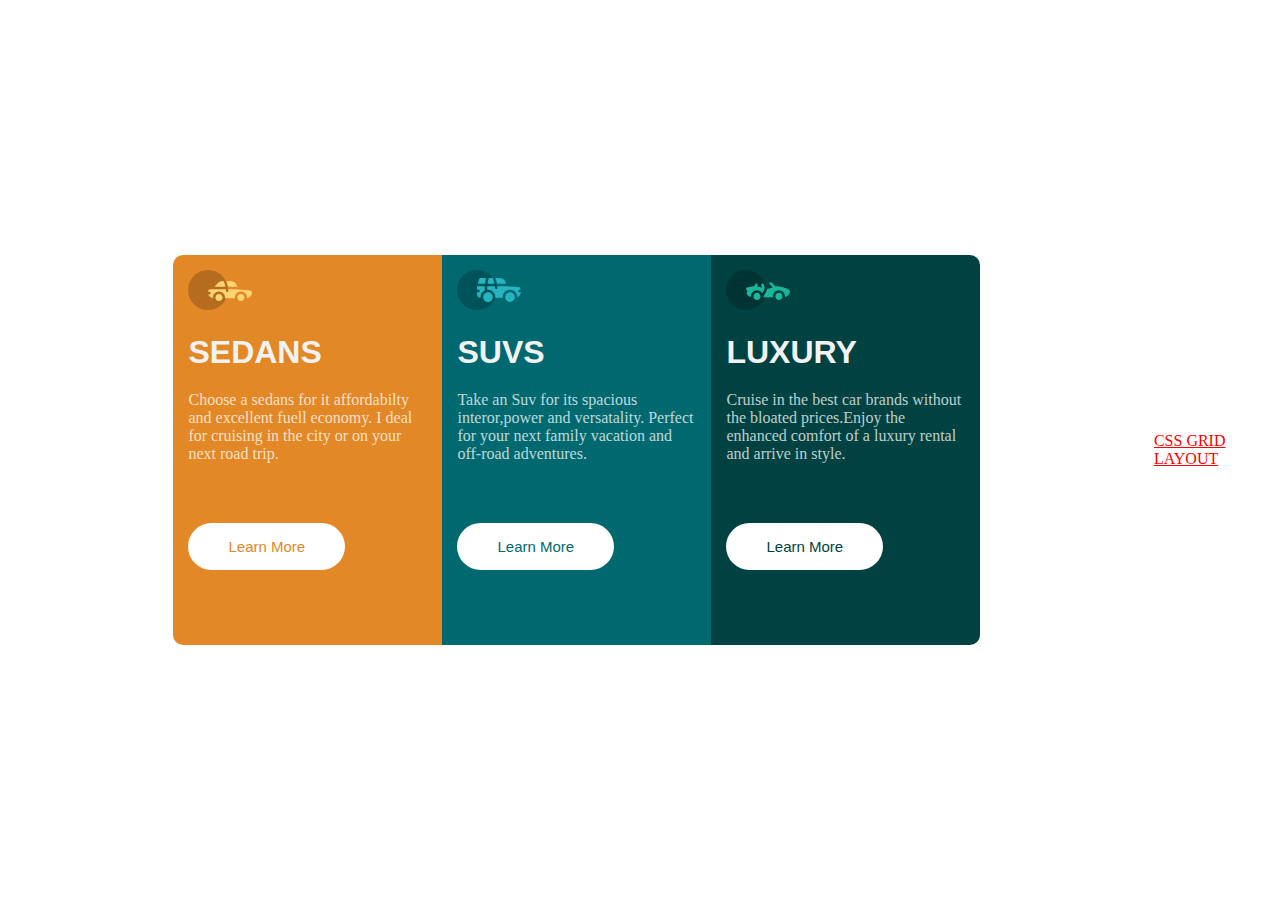
<file: Week4/index.html>
<!DOCTYPE html>
<html lang="en">
  <head>
    <meta charset="UTF-8" />
    <meta http-equiv="X-UA-Compatible" content="IE=edge" />
    <meta name="viewport" content="width=device-width, initial-scale=1.0" />
    <title>3-Column card design</title>
    <link rel="stylesheet" href="style.css">
  </head>
  <body class="flex-body">
    <div class="body-container">
      <div class="box box1">
        <div class="content-1">
          <img src="sedans-icon.svg" alt="">
          <h1>SEDANS</h1>
          <p>
            Choose a sedans for it affordabilty and excellent fuell economy. I
            deal for cruising in the city or on your next road trip.
          </p>
          <button class="btn btn1">Learn More</button>
        </div>
      </div>
      <div class="box box2">
        <div class="content-1">
          <img src="suvs-icon.svg" alt="" />
          <h1>SUVS</h1>
          <p>
            Take an Suv for its spacious interor,power and versatality. Perfect
            for your next family vacation and off-road adventures.
          </p>
          <button class="btn btn2">Learn More</button>
        </div>
      </div>
      <div class="box box3">
        <div class="content">
          <img src="luxury-icon.svg" alt="" />
          <h1>LUXURY</h1>
          <p>
            Cruise in the best car brands without the bloated prices.Enjoy the
            enhanced comfort of a luxury rental and arrive in style.
          </p>
          <button class="btn btn3">Learn More</button>
        </div>
      </div>
    </div>
    <div class="text"><a href="grid.html">CSS GRID LAYOUT</a></div>
  </body>
</html>
</file>
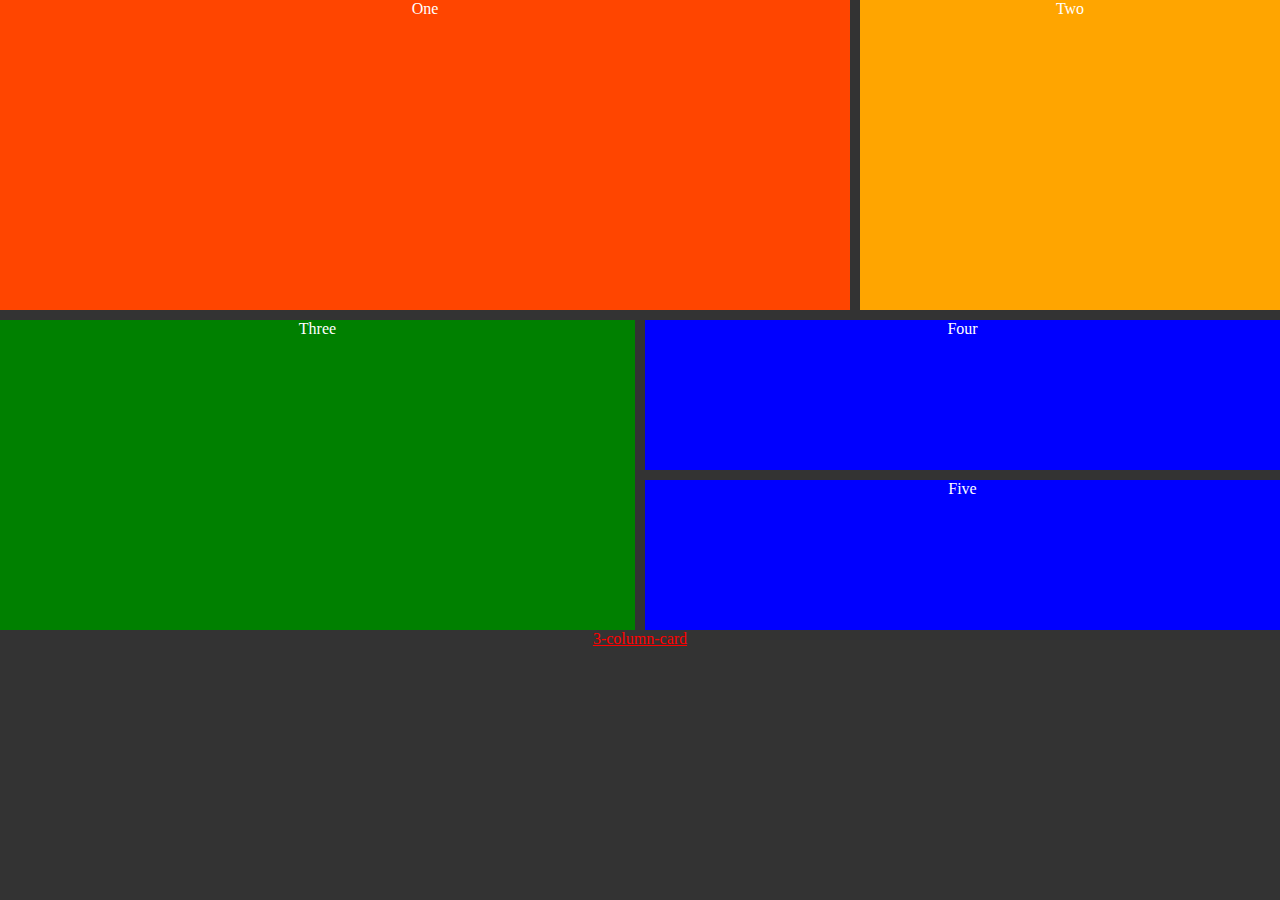
<file: Week4/grid.html>
<!DOCTYPE html>
<html lang="en">
  <head>
    <meta charset="UTF-8" />
    <meta http-equiv="X-UA-Compatible" content="IE=edge" />
    <meta name="viewport" content="width=device-width, initial-scale=1.0" />
    <title>grid</title>
    <link rel="stylesheet" href="style.css">
  </head>
  <body class="grid-body">
    <div id="grid-layout">
      <div class="one">One</div>
      <div class="two">Two</div>
      <div class="three">Three</div>
      <div class="four">Four</div>
      <div class="five">Five</div>
    </div>
    <div class="text"><a href="index.html">3-column-card</a></div>
  </body>
</html>
</file>
<file: Week4/style.css>
*{
    padding: 0;
    margin: 0;
    box-sizing: border-box;
}
.flex-body{
    width: 100%;
    min-height: 100vh;
    display: flex;
    justify-content: center;
    align-items: center;
}
.body-container{
    width: 100%;
    max-width: 1440px;
    display: flex;
    justify-content: center;
    align-items: center;
}
.box{
    width: 269px;
    padding: 15px;
    min-height: 375px;

}
.box1{
    background-color: hsl(31, 77%, 52%);
    border-top-left-radius: 10px;
    border-bottom-left-radius: 10px;

}
.box2{
    background-color:hsl(184, 100%, 22%);
   
}
.box3{
    background-color: hsl(179, 100%, 13%);
    border-top-right-radius: 10px;
    border-bottom-right-radius: 10px;

}
.content{
   content: 10px;
}
h1{
    color: hsl(0,0%, 95%);
    font-family: 'lexend Deca',sans-serif;
    margin: 20px 0;
}
p{
    color: hsla(0, 0%, 100%, 0.75);
font-family:'Big shoulders Display',cursive;

} 
 .btn{
    margin: 60px 0;
    padding: 15px 40px;
    border: 0;
    border-radius: 30px;
    outline: none;
    background-color: #fff;
    font-size: 15px;
    cursor: pointer;
    font-family: 'lexend',sans-serif;
    font-weight: 400;
 }
.btn1{
    color: hsl(31, 77%, 52%);
}
.btn2{
    color: hsl(184, 100%, 22%);
}
.btn3{
    color: hsl(179, 100%, 13%);
}
.btn:hover{
    background-color: transparent;
    border: 2px solid #fff;
    color: #fff;
    transition: 0.4s;

}
.grid-body {
    color: #fff;
    text-align: center;
    background-color: #333;
   
  }

#grid-layout {
  grid-template-columns: repeat(6, 1fr);
  grid-auto-rows: minmax(150px,auto);
  grid-gap: 10px;
  display: grid;
  margin: 0 auto;
}

.one{
    grid-column: 1/5;
    grid-row: 1/3;
    background-color: orangered;
}
.two{
   grid-column: 5/7;
   grid-row: 1/3;
   background-color: orange;
}
.three{
    grid-column: 1/4;
    grid-row: 3/5;
    background-color: green;
    
}
.four{
    grid-column:4/7 ;
    background-color: blue;
    
}
.five{
    grid-column: 4/7;
   background-color:blue;
}
.text a{
    color:red;
    
}
</file>
